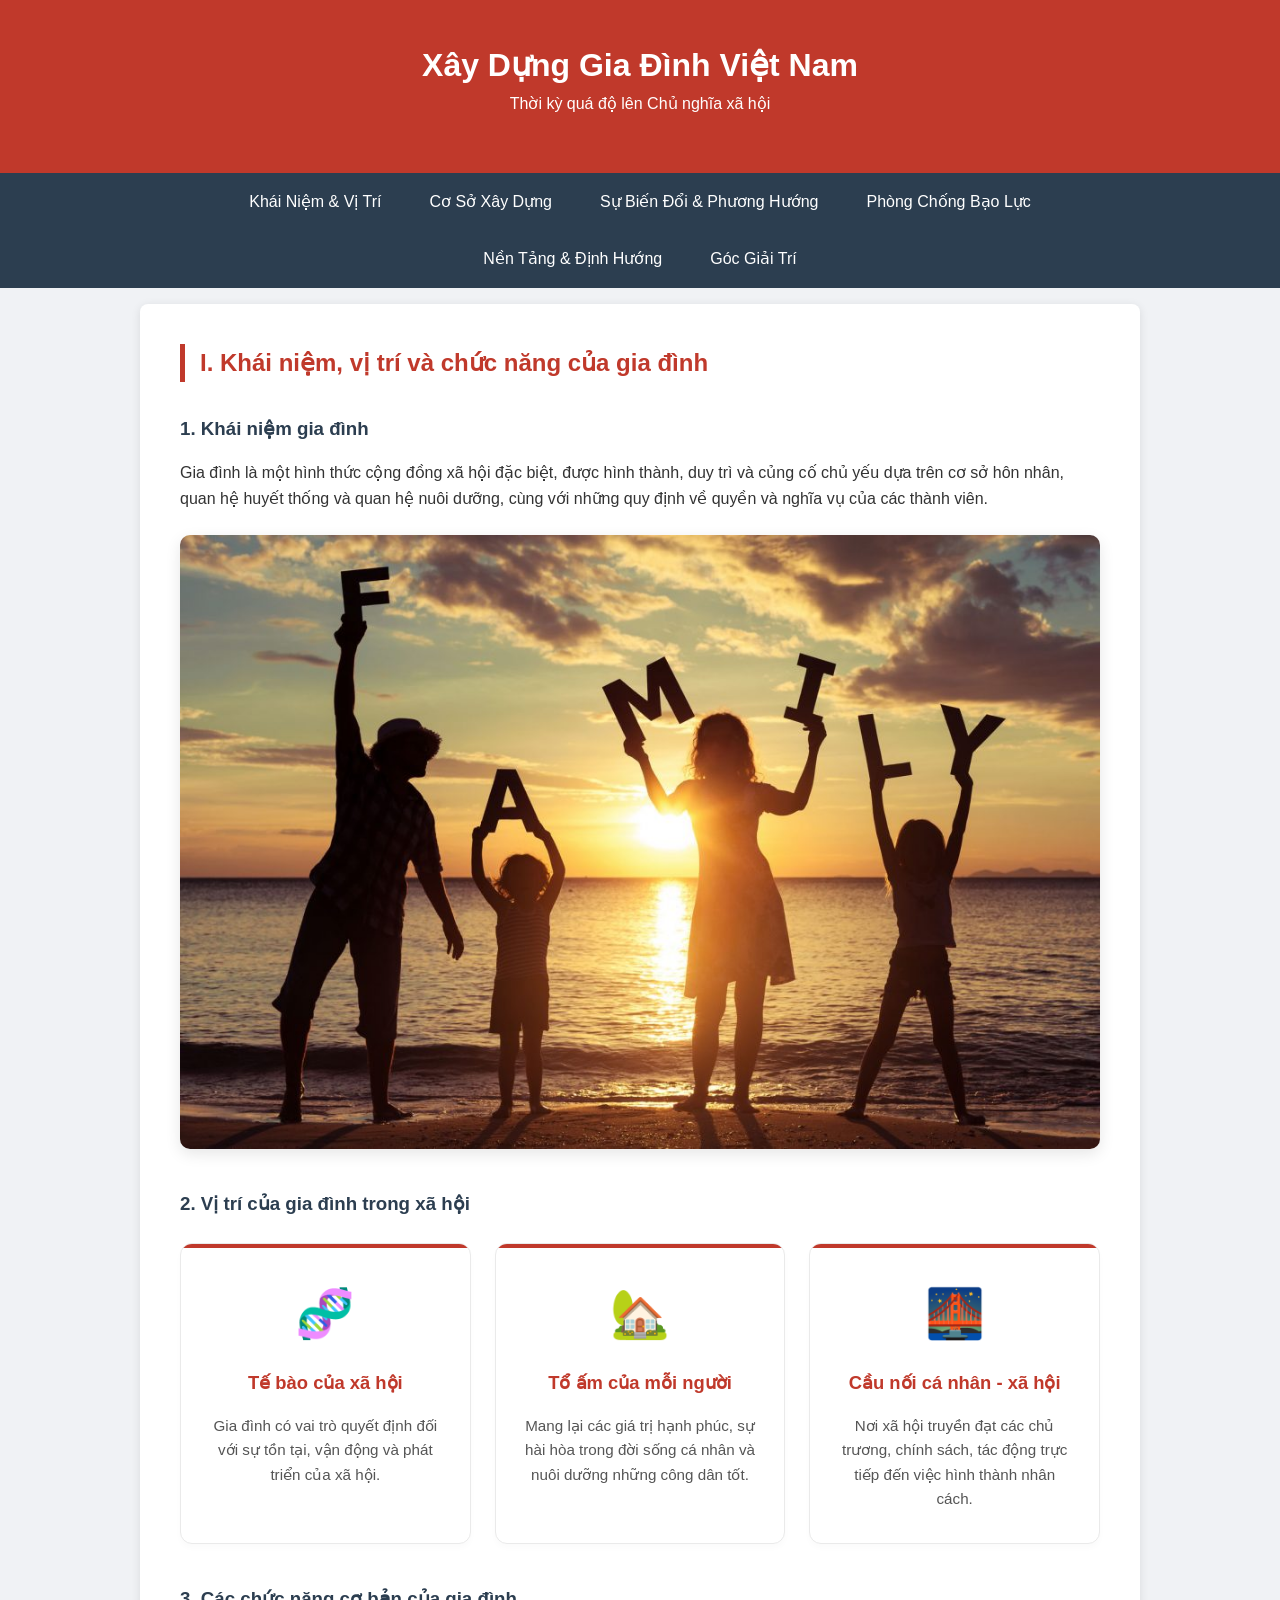
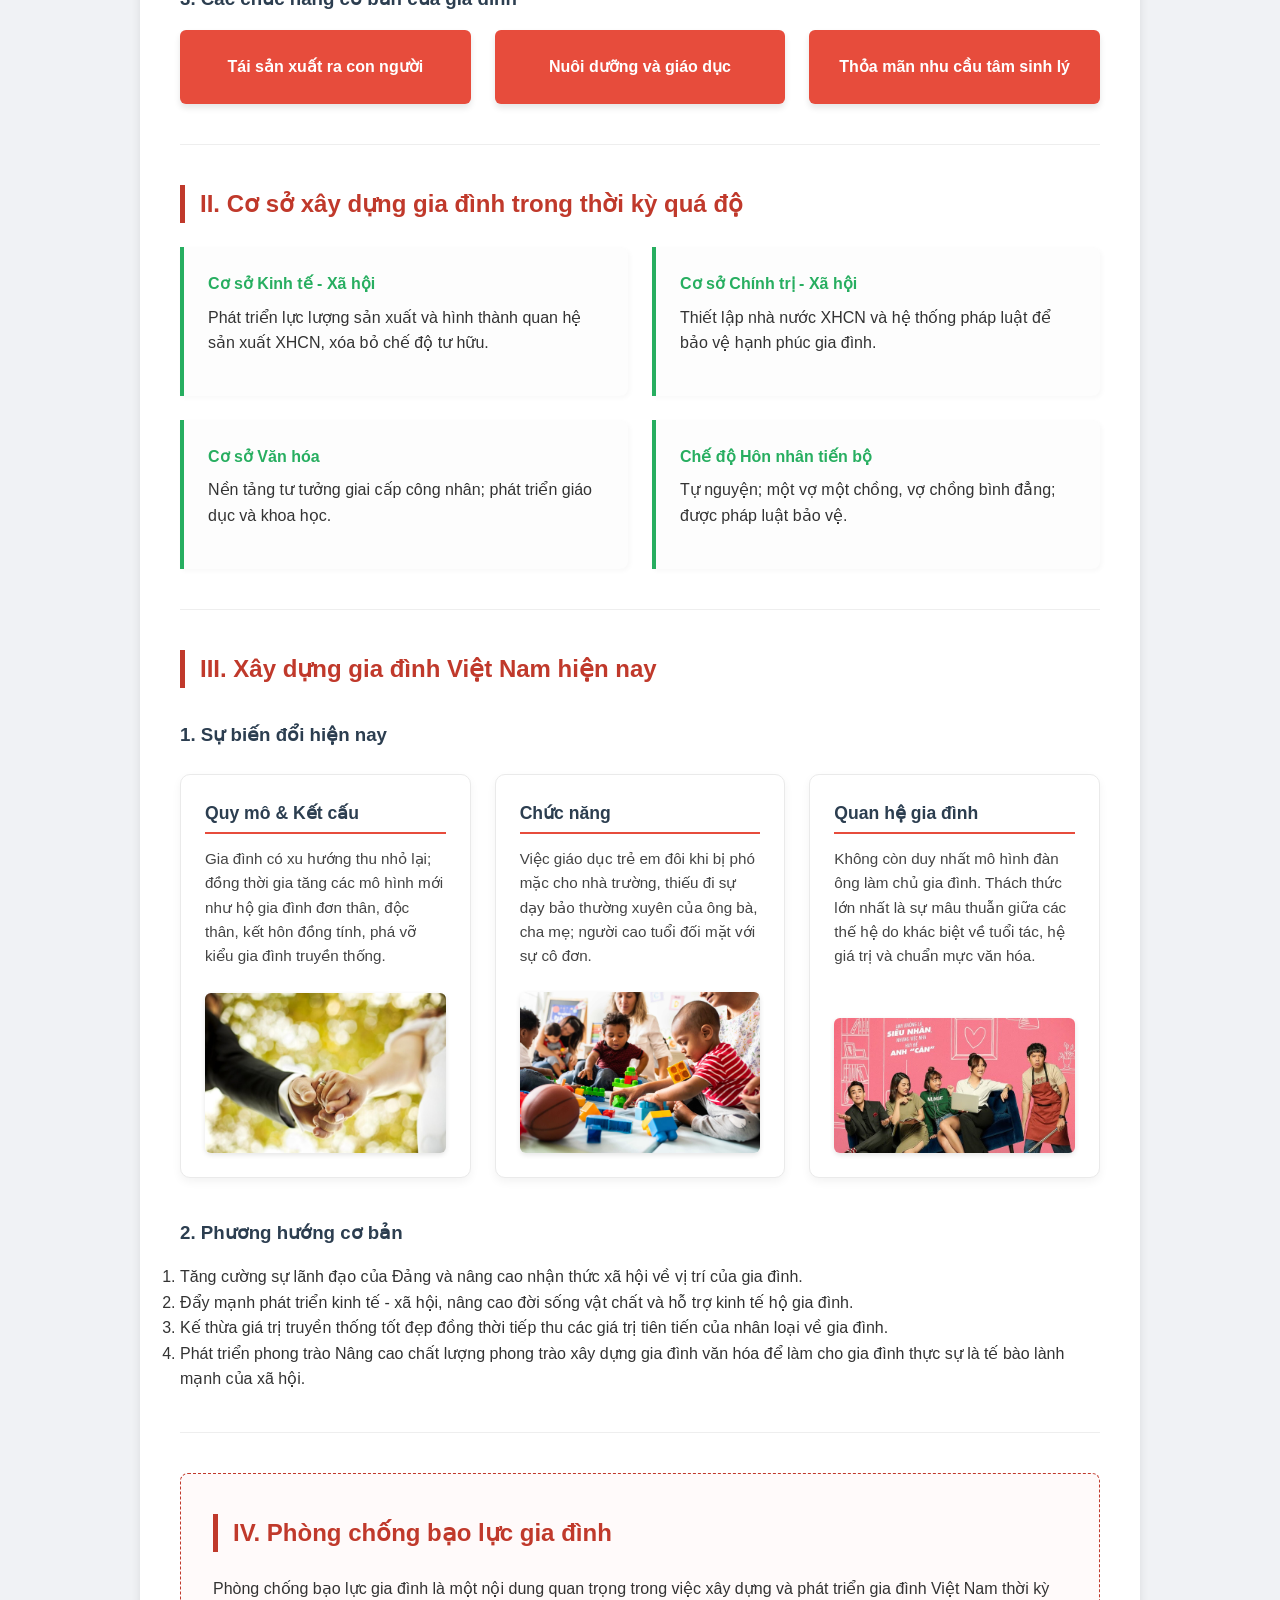
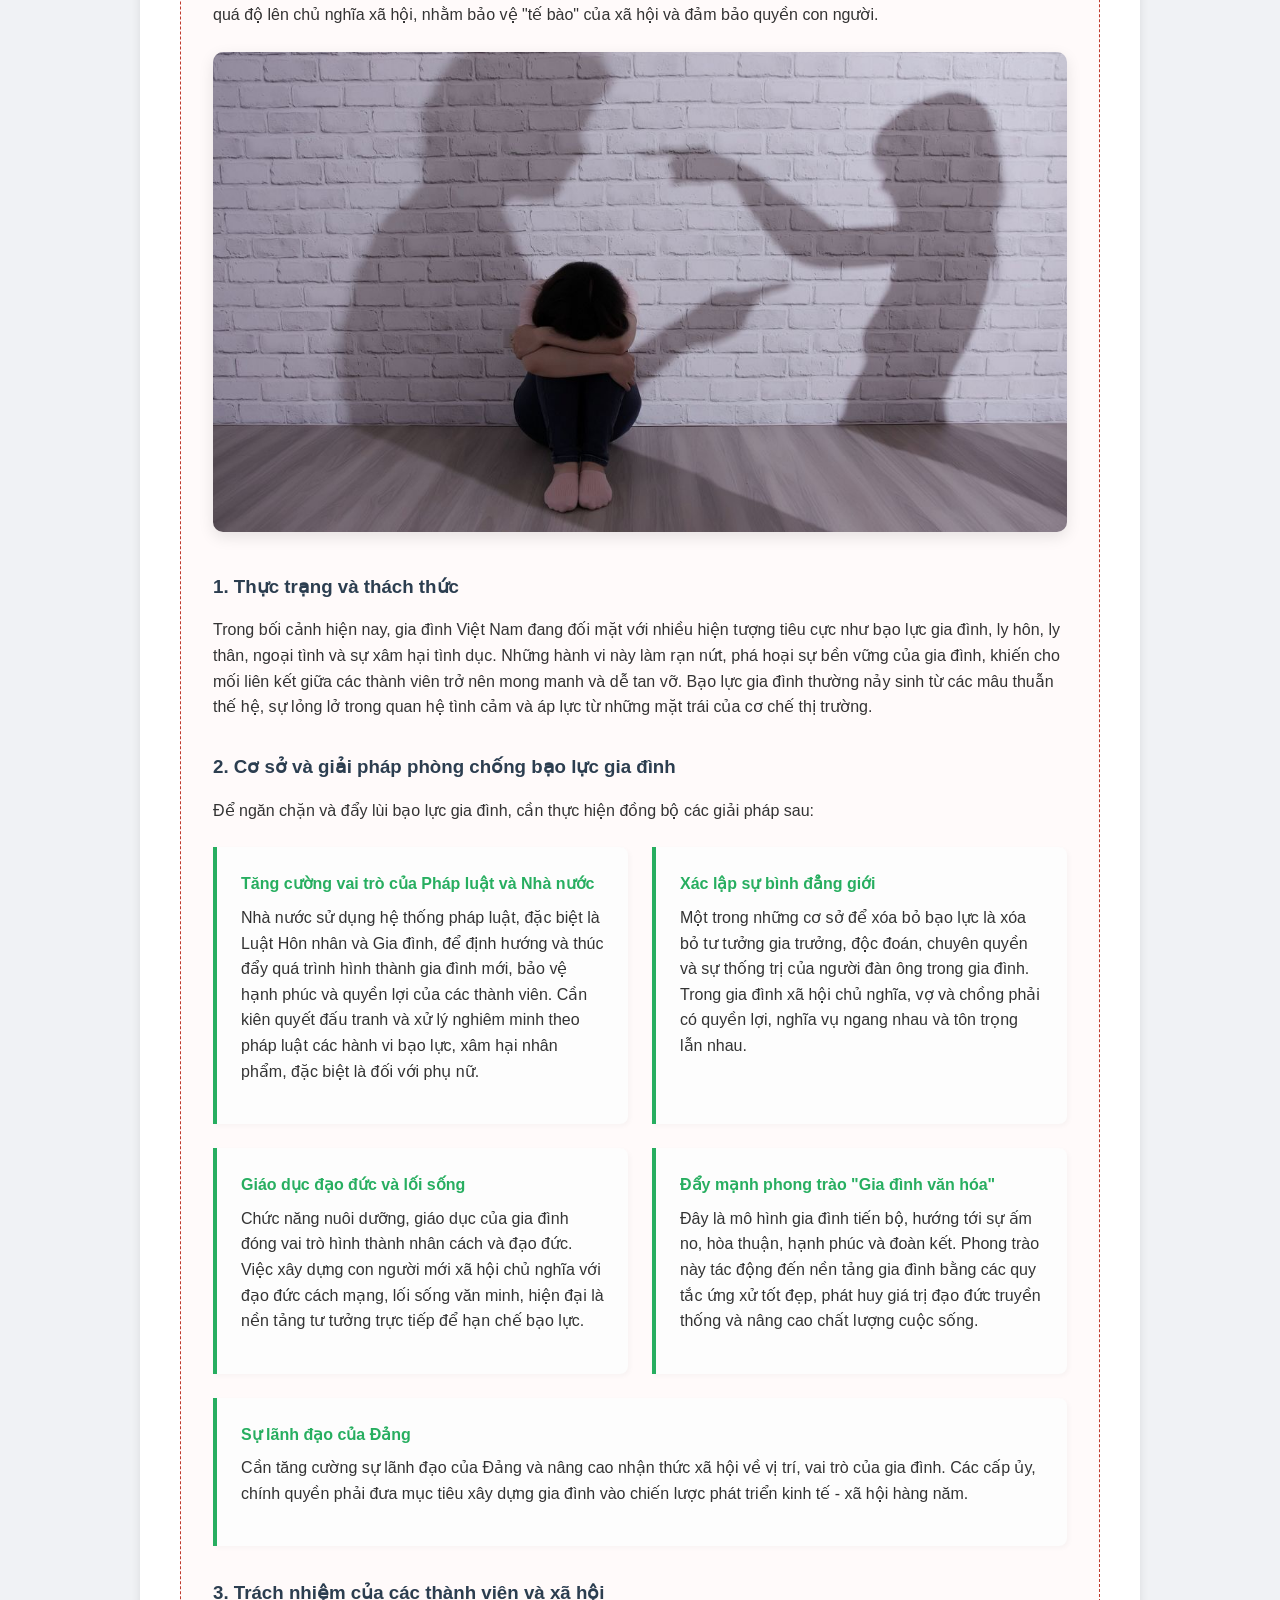
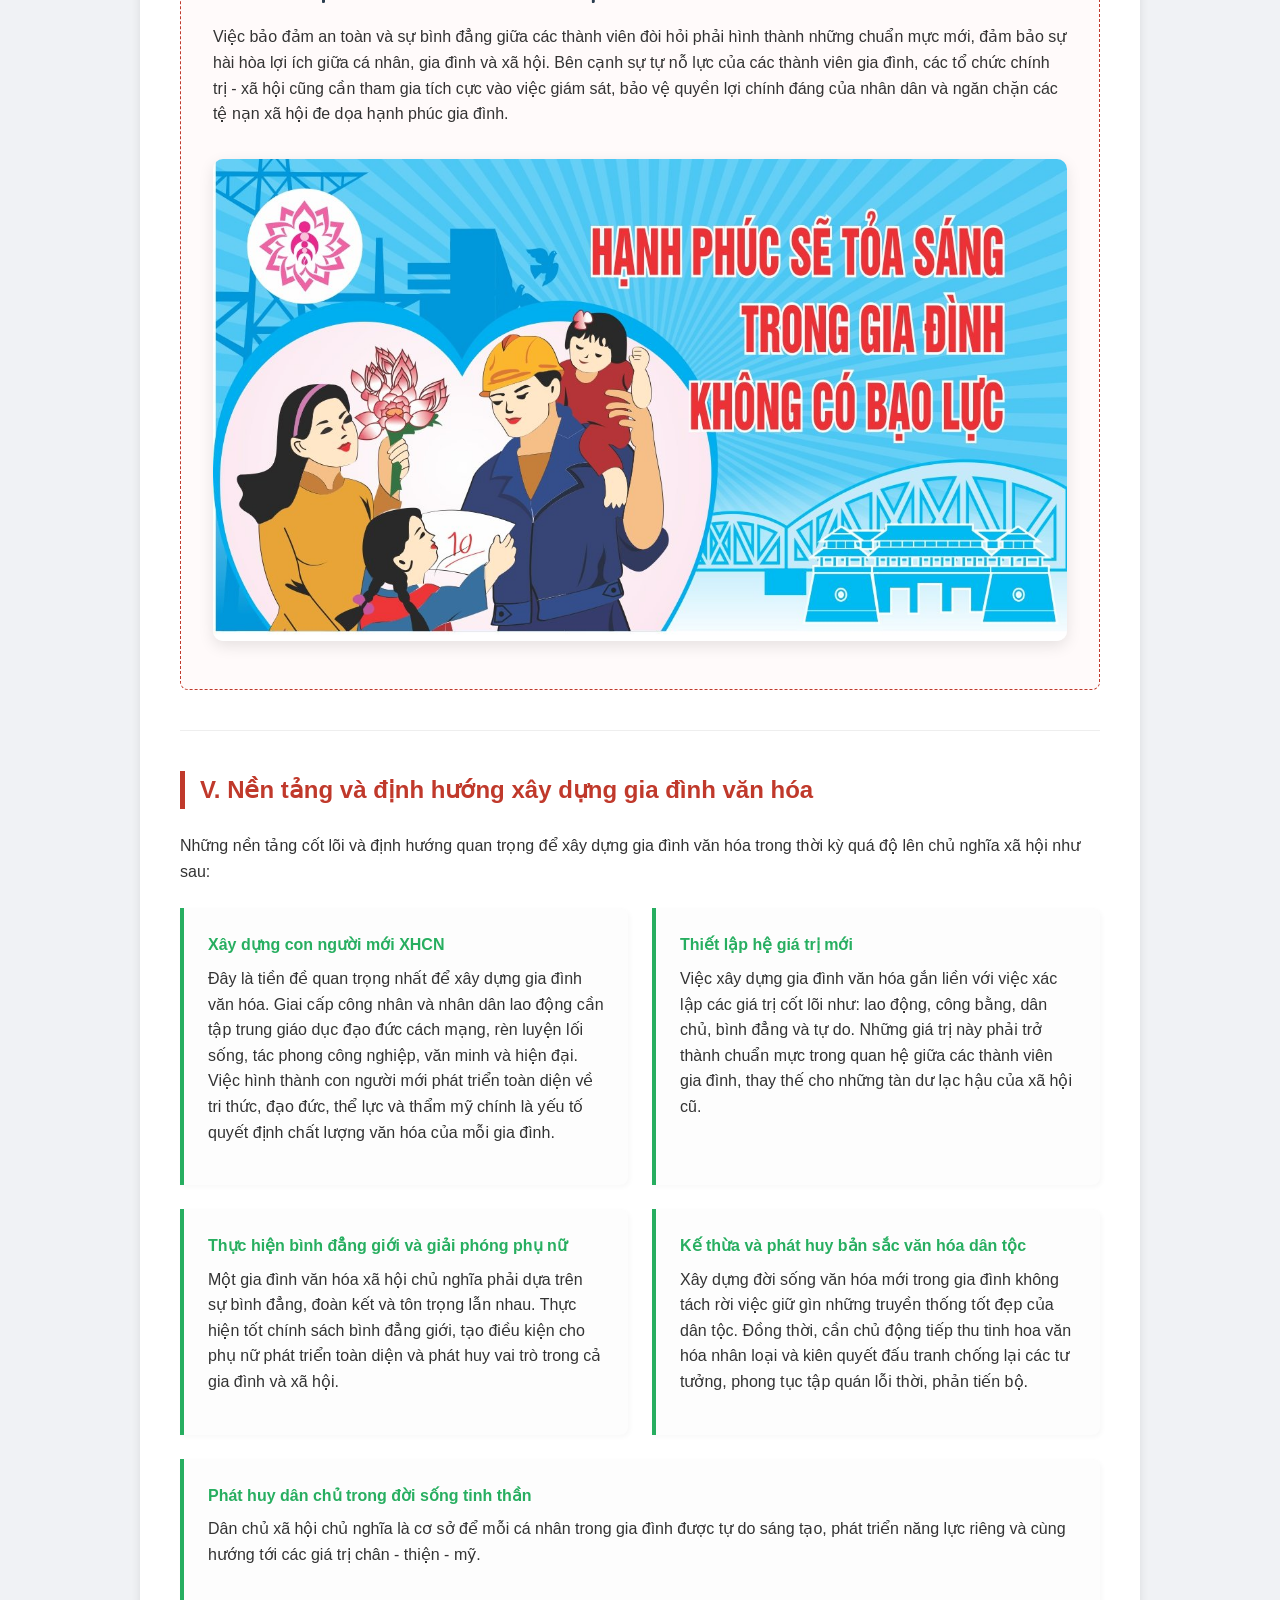
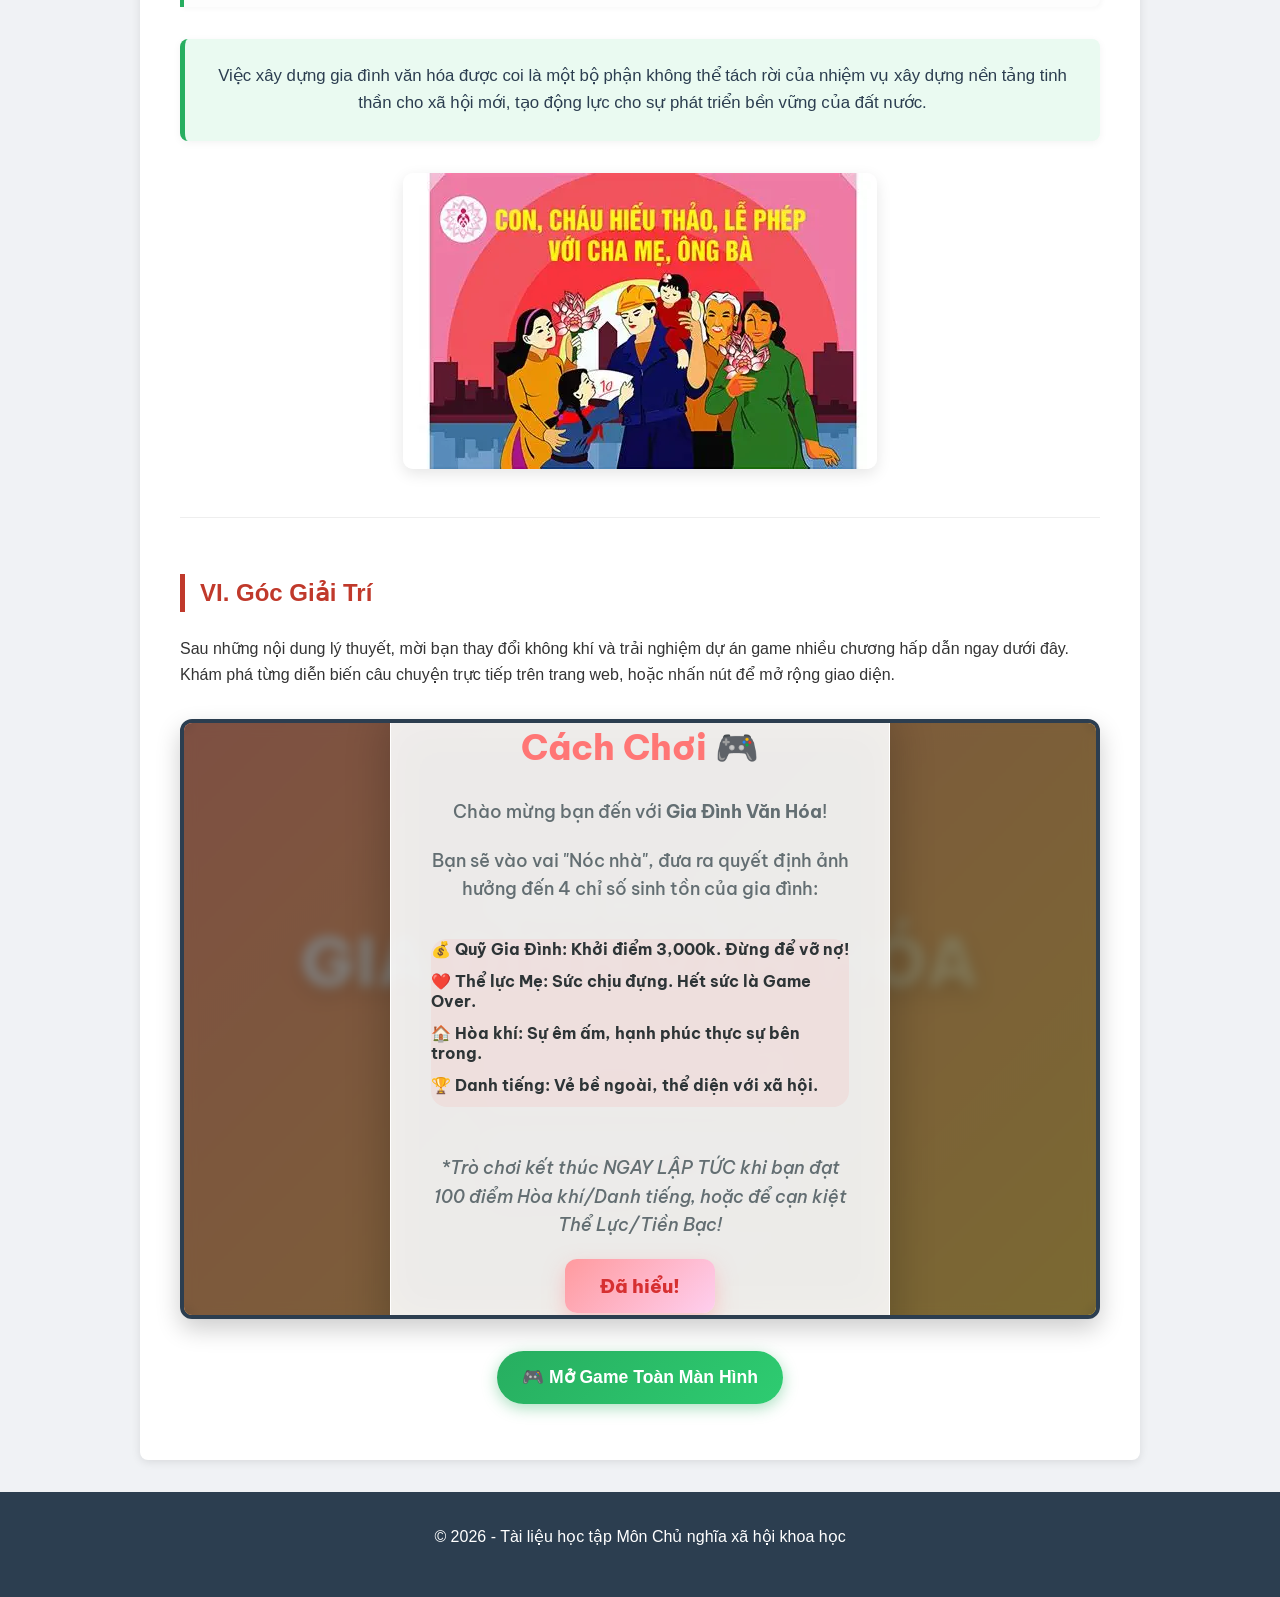
<file: index.html>
<!DOCTYPE html>
<html lang="vi">
<head>
    <meta charset="UTF-8">
    <meta name="viewport" content="width=device-width, initial-scale=1.0">
    <title>Gia Đình Trong Thời Kỳ Quá Độ Lên CNXH</title>
    <link rel="stylesheet" href="style.css">
</head>
<body>

    <header>
        <div class="container">
            <h1>Xây Dựng Gia Đình Việt Nam</h1>
            <p>Thời kỳ quá độ lên Chủ nghĩa xã hội</p>
        </div>
    </header>

    <nav>
        <div class="container">
            <ul>
                <li><a href="#khai-niem">Khái Niệm & Vị Trí</a></li>
                <li><a href="#co-so">Cơ Sở Xây Dựng</a></li>
                <li><a href="#bien-doi">Sự Biến Đổi & Phương Hướng</a></li>
                <li><a href="#phong-chong">Phòng Chống Bạo Lực</a></li>
                <li><a href="#nen-tang">Nền Tảng & Định Hướng</a></li>
                <li><a href="#game">Góc Giải Trí</a></li>
            </ul>
        </div>
    </nav>

    <main class="container">
        <section id="khai-niem">
            <h2>I. Khái niệm, vị trí và chức năng của gia đình</h2>
            <article>
                <h3>1. Khái niệm gia đình</h3>
                <div class="definition-container">
                    <p>
                        Gia đình là một hình thức cộng đồng xã hội đặc biệt, được hình thành, duy trì và củng cố chủ yếu dựa trên cơ sở hôn nhân, quan hệ huyết thống và quan hệ nuôi dưỡng, cùng với những quy định về quyền và nghĩa vụ của các thành viên.
                    </p>
                    <div class="image-box">
                        <img src="family.jpg" alt="Hình ảnh minh họa về gia đình" class="full-width-image">
                    </div>
                </div>
                
                <h3>2. Vị trí của gia đình trong xã hội</h3>
                <div class="position-grid">
                    <div class="position-card">
                        <div class="icon">🧬</div>
                        <h4>Tế bào của xã hội</h4>
                        <p>Gia đình có vai trò quyết định đối với sự tồn tại, vận động và phát triển của xã hội.</p>
                    </div>
                    <div class="position-card">
                        <div class="icon">🏡</div>
                        <h4>Tổ ấm của mỗi người</h4>
                        <p>Mang lại các giá trị hạnh phúc, sự hài hòa trong đời sống cá nhân và nuôi dưỡng những công dân tốt.</p>
                    </div>
                    <div class="position-card">
                        <div class="icon">🌉</div>
                        <h4>Cầu nối cá nhân - xã hội</h4>
                        <p>Nơi xã hội truyền đạt các chủ trương, chính sách, tác động trực tiếp đến việc hình thành nhân cách.</p>
                    </div>
                </div>

                <h3>3. Các chức năng cơ bản của gia đình</h3>
                <div class="grid">
                    <div class="card">Tái sản xuất ra con người</div>
                    <div class="card">Nuôi dưỡng và giáo dục</div>
                    <div class="card">Thỏa mãn nhu cầu tâm sinh lý</div>
                </div>
            </article>
        </section>

        <hr>

        <section id="co-so">
            <h2>II. Cơ sở xây dựng gia đình trong thời kỳ quá độ</h2>
            <div class="base-grid">
                <div class="base-item">
                    <h4>Cơ sở Kinh tế - Xã hội</h4>
                    <p>Phát triển lực lượng sản xuất và hình thành quan hệ sản xuất XHCN, xóa bỏ chế độ tư hữu.</p>
                </div>
                <div class="base-item">
                    <h4>Cơ sở Chính trị - Xã hội</h4>
                    <p>Thiết lập nhà nước XHCN và hệ thống pháp luật để bảo vệ hạnh phúc gia đình.</p>
                </div>
                <div class="base-item">
                    <h4>Cơ sở Văn hóa</h4>
                    <p>Nền tảng tư tưởng giai cấp công nhân; phát triển giáo dục và khoa học.</p>
                </div>
                <div class="base-item">
                    <h4>Chế độ Hôn nhân tiến bộ</h4>
                    <p>Tự nguyện; một vợ một chồng, vợ chồng bình đẳng; được pháp luật bảo vệ.</p>
                </div>
            </div>
        </section>

        <hr>

        <section id="bien-doi">
            <h2>III. Xây dựng gia đình Việt Nam hiện nay</h2>
            <div class="content-box">
                <h3>1. Sự biến đổi hiện nay</h3>
                <div class="transformation-grid">
                    <div class="transformation-card">
                        <h4>Quy mô & Kết cấu</h4>
                        <p>Gia đình có xu hướng thu nhỏ lại; đồng thời gia tăng các mô hình mới như hộ gia đình đơn thân, độc thân, kết hôn đồng tính, phá vỡ kiểu gia đình truyền thống.</p>
                        <img src="marriage.jpg" alt="Biến đổi quy mô" class="card-image">
                    </div>
                    <div class="transformation-card">
                        <h4>Chức năng</h4>
                        <p>Việc giáo dục trẻ em đôi khi bị phó mặc cho nhà trường, thiếu đi sự dạy bảo thường xuyên của ông bà, cha mẹ; người cao tuổi đối mặt với sự cô đơn.</p>
                        <img src="children_education.jpg" alt="Biến đổi chức năng" class="card-image">
                    </div>
                    <div class="transformation-card">
                        <h4>Quan hệ gia đình</h4>
                        <p>Không còn duy nhất mô hình đàn ông làm chủ gia đình. Thách thức lớn nhất là sự mâu thuẫn giữa các thế hệ do khác biệt về tuổi tác, hệ giá trị và chuẩn mực văn hóa.</p>
                        <img src="review-phim-chang-vo-cua-em-phim-viet-xuat-sac-nhat-tu-dau-nam_62381ad118b3f.jpeg" alt="Biến đổi quan hệ" class="card-image">
                    </div>
                </div>

                <h3>2. Phương hướng cơ bản</h3>
                <ol>
                    <li>Tăng cường sự lãnh đạo của Đảng và nâng cao nhận thức xã hội về vị trí của gia đình.</li>
                    <li>Đẩy mạnh phát triển kinh tế - xã hội, nâng cao đời sống vật chất và hỗ trợ kinh tế hộ gia đình.</li>
                    <li>Kế thừa giá trị truyền thống tốt đẹp đồng thời tiếp thu các giá trị tiên tiến của nhân loại về gia đình.</li>
                    <li>Phát triển phong trào Nâng cao chất lượng phong trào xây dựng gia đình văn hóa để làm cho gia đình thực sự là tế bào lành mạnh của xã hội.</li>
                </ol>
            </div>
        </section>

        <hr>

        <section id="phong-chong">
            <div class="highlight-section">
                <h2>IV. Phòng chống bạo lực gia đình</h2>
                <p>
                    Phòng chống bạo lực gia đình là một nội dung quan trọng trong việc xây dựng và phát triển gia đình Việt Nam thời kỳ quá độ lên chủ nghĩa xã hội, nhằm bảo vệ "tế bào" của xã hội và đảm bảo quyền con người.
                </p>

                <div class="image-box" style="margin-bottom: 2rem;">
                    <img src="Domestic-and-family-violence.jpg" alt="Phòng chống bạo lực gia đình" class="full-width-image">
                </div>

                <h3>1. Thực trạng và thách thức</h3>
                <p>
                    Trong bối cảnh hiện nay, gia đình Việt Nam đang đối mặt với nhiều hiện tượng tiêu cực như bạo lực gia đình, ly hôn, ly thân, ngoại tình và sự xâm hại tình dục. Những hành vi này làm rạn nứt, phá hoại sự bền vững của gia đình, khiến cho mối liên kết giữa các thành viên trở nên mong manh và dễ tan vỡ. Bạo lực gia đình thường nảy sinh từ các mâu thuẫn thế hệ, sự lỏng lở trong quan hệ tình cảm và áp lực từ những mặt trái của cơ chế thị trường.
                </p>

                <h3>2. Cơ sở và giải pháp phòng chống bạo lực gia đình</h3>
                <p>Để ngăn chặn và đẩy lùi bạo lực gia đình, cần thực hiện đồng bộ các giải pháp sau:</p>
                
                <div class="base-grid" style="margin-top: 1.5rem;">
                    <div class="base-item">
                        <h4>Tăng cường vai trò của Pháp luật và Nhà nước</h4>
                        <p>Nhà nước sử dụng hệ thống pháp luật, đặc biệt là Luật Hôn nhân và Gia đình, để định hướng và thúc đẩy quá trình hình thành gia đình mới, bảo vệ hạnh phúc và quyền lợi của các thành viên. Cần kiên quyết đấu tranh và xử lý nghiêm minh theo pháp luật các hành vi bạo lực, xâm hại nhân phẩm, đặc biệt là đối với phụ nữ.</p>
                    </div>
                    <div class="base-item">
                        <h4>Xác lập sự bình đẳng giới</h4>
                        <p>Một trong những cơ sở để xóa bỏ bạo lực là xóa bỏ tư tưởng gia trưởng, độc đoán, chuyên quyền và sự thống trị của người đàn ông trong gia đình. Trong gia đình xã hội chủ nghĩa, vợ và chồng phải có quyền lợi, nghĩa vụ ngang nhau và tôn trọng lẫn nhau.</p>
                    </div>
                    <div class="base-item">
                        <h4>Giáo dục đạo đức và lối sống</h4>
                        <p>Chức năng nuôi dưỡng, giáo dục của gia đình đóng vai trò hình thành nhân cách và đạo đức. Việc xây dựng con người mới xã hội chủ nghĩa với đạo đức cách mạng, lối sống văn minh, hiện đại là nền tảng tư tưởng trực tiếp để hạn chế bạo lực.</p>
                    </div>
                    <div class="base-item">
                        <h4>Đẩy mạnh phong trào "Gia đình văn hóa"</h4>
                        <p>Đây là mô hình gia đình tiến bộ, hướng tới sự ấm no, hòa thuận, hạnh phúc và đoàn kết. Phong trào này tác động đến nền tảng gia đình bằng các quy tắc ứng xử tốt đẹp, phát huy giá trị đạo đức truyền thống và nâng cao chất lượng cuộc sống.</p>
                    </div>
                    <div class="base-item" style="grid-column: 1 / -1;">
                        <h4>Sự lãnh đạo của Đảng</h4>
                        <p>Cần tăng cường sự lãnh đạo của Đảng và nâng cao nhận thức xã hội về vị trí, vai trò của gia đình. Các cấp ủy, chính quyền phải đưa mục tiêu xây dựng gia đình vào chiến lược phát triển kinh tế - xã hội hàng năm.</p>
                    </div>
                </div>

                <h3 style="margin-top: 2rem;">3. Trách nhiệm của các thành viên và xã hội</h3>
                <p>
                    Việc bảo đảm an toàn và sự bình đẳng giữa các thành viên đòi hỏi phải hình thành những chuẩn mực mới, đảm bảo sự hài hòa lợi ích giữa cá nhân, gia đình và xã hội. Bên cạnh sự tự nỗ lực của các thành viên gia đình, các tổ chức chính trị - xã hội cũng cần tham gia tích cực vào việc giám sát, bảo vệ quyền lợi chính đáng của nhân dân và ngăn chặn các tệ nạn xã hội đe dọa hạnh phúc gia đình.
                </p>
                <div class="image-box" style="margin-top: 2rem;">
                    <img src="R.jpg" alt="Hình ảnh minh họa trách nhiệm của thành viên và xã hội" class="full-width-image">
                </div>
            </div>
        </section>

        <hr>

        <section id="nen-tang">
            <h2>V. Nền tảng và định hướng xây dựng gia đình văn hóa</h2>
            <p>Những nền tảng cốt lõi và định hướng quan trọng để xây dựng gia đình văn hóa trong thời kỳ quá độ lên chủ nghĩa xã hội như sau:</p>
            
            <div class="base-grid" style="margin-top: 1.5rem;">
                <div class="base-item">
                    <h4>Xây dựng con người mới XHCN</h4>
                    <p>Đây là tiền đề quan trọng nhất để xây dựng gia đình văn hóa. Giai cấp công nhân và nhân dân lao động cần tập trung giáo dục đạo đức cách mạng, rèn luyện lối sống, tác phong công nghiệp, văn minh và hiện đại. Việc hình thành con người mới phát triển toàn diện về tri thức, đạo đức, thể lực và thẩm mỹ chính là yếu tố quyết định chất lượng văn hóa của mỗi gia đình.</p>
                </div>
                <div class="base-item">
                    <h4>Thiết lập hệ giá trị mới</h4>
                    <p>Việc xây dựng gia đình văn hóa gắn liền với việc xác lập các giá trị cốt lõi như: lao động, công bằng, dân chủ, bình đẳng và tự do. Những giá trị này phải trở thành chuẩn mực trong quan hệ giữa các thành viên gia đình, thay thế cho những tàn dư lạc hậu của xã hội cũ.</p>
                </div>
                <div class="base-item">
                    <h4>Thực hiện bình đẳng giới và giải phóng phụ nữ</h4>
                    <p>Một gia đình văn hóa xã hội chủ nghĩa phải dựa trên sự bình đẳng, đoàn kết và tôn trọng lẫn nhau. Thực hiện tốt chính sách bình đẳng giới, tạo điều kiện cho phụ nữ phát triển toàn diện và phát huy vai trò trong cả gia đình và xã hội.</p>
                </div>
                <div class="base-item">
                    <h4>Kế thừa và phát huy bản sắc văn hóa dân tộc</h4>
                    <p>Xây dựng đời sống văn hóa mới trong gia đình không tách rời việc giữ gìn những truyền thống tốt đẹp của dân tộc. Đồng thời, cần chủ động tiếp thu tinh hoa văn hóa nhân loại và kiên quyết đấu tranh chống lại các tư tưởng, phong tục tập quán lỗi thời, phản tiến bộ.</p>
                </div>
                <div class="base-item" style="grid-column: 1 / -1;">
                    <h4>Phát huy dân chủ trong đời sống tinh thần</h4>
                    <p>Dân chủ xã hội chủ nghĩa là cơ sở để mỗi cá nhân trong gia đình được tự do sáng tạo, phát triển năng lực riêng và cùng hướng tới các giá trị chân - thiện - mỹ.</p>
                </div>
            </div>

            <div class="conclusion-box">
                Việc xây dựng gia đình văn hóa được coi là một bộ phận không thể tách rời của nhiệm vụ xây dựng nền tảng tinh thần cho xã hội mới, tạo động lực cho sự phát triển bền vững của đất nước.
            </div>
            <div class="image-box" style="margin-top: 2rem;">
                <img src="final.png" alt="Xây dựng gia đình văn hóa" class="full-width-image">
            </div>
        </section>

        <hr>

        <section id="game" class="game-section">
            <h2>VI. Góc Giải Trí</h2>
            <p>
                Sau những nội dung lý thuyết, mời bạn thay đổi không khí và trải nghiệm dự án game nhiều chương hấp dẫn ngay dưới đây. Khám phá từng diễn biến câu chuyện trực tiếp trên trang web, hoặc nhấn nút để mở rộng giao diện.
            </p>

            <div class="iframe-container">
                <iframe src="games/index.html" title="Trải nghiệm Game" allowfullscreen></iframe>
            </div>

            <div class="game-actions">
                <a href="games/index.html" target="_blank" class="btn-play">🎮 Mở Game Toàn Màn Hình</a>
            </div>
        </section>

    </main>

    <footer>
        <div class="container">
            <p>&copy; 2026 - Tài liệu học tập Môn Chủ nghĩa xã hội khoa học</p>
        </div>
    </footer>

</body>
</html>
</file>
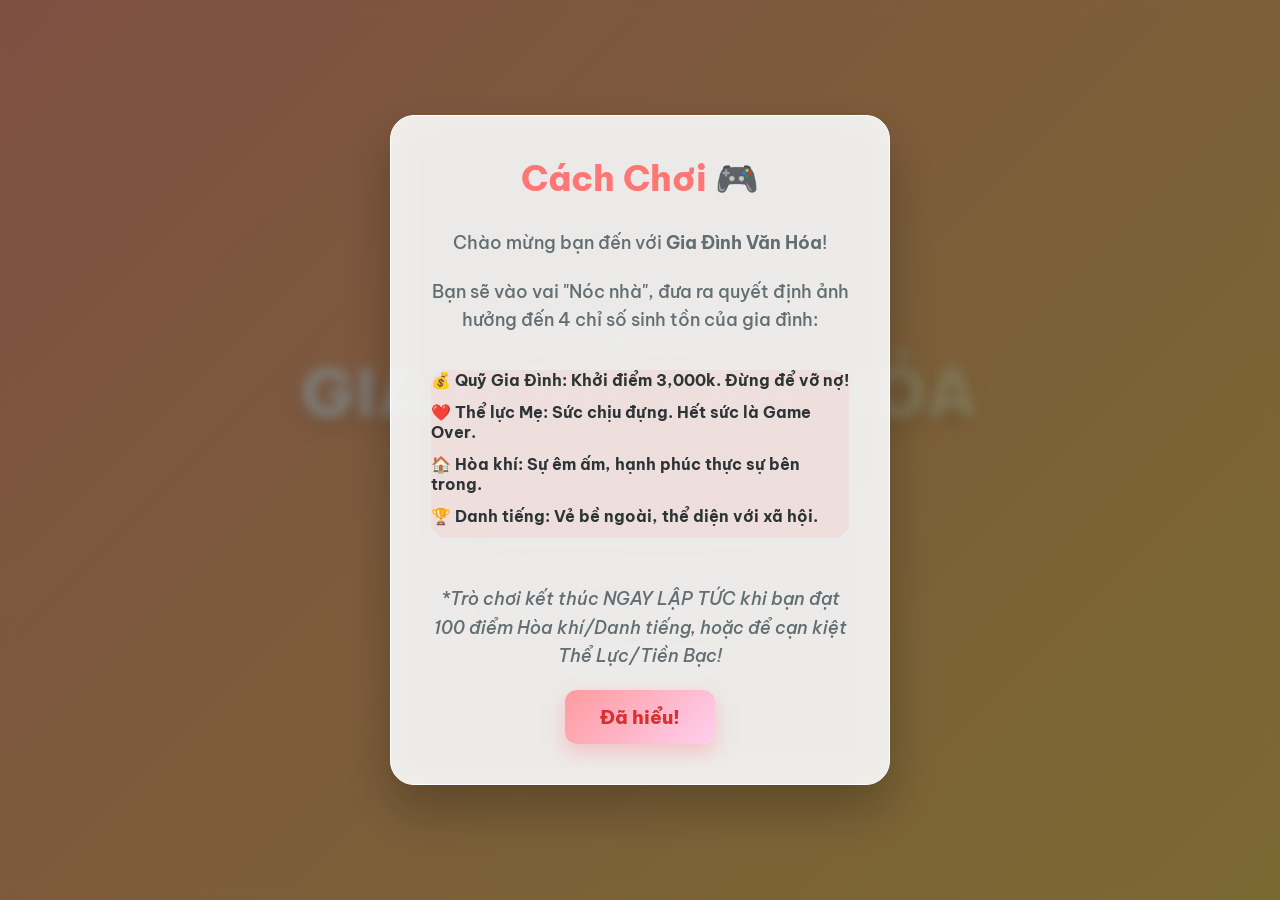
<file: games/index.html>
<!DOCTYPE html>
<html lang="vi">
<head>
    <meta charset="UTF-8">
    <meta name="viewport" content="width=device-width, initial-scale=1.0">
    <title>Gia Đình Văn Hóa - Game Lựa Chọn</title>
    <link rel="stylesheet" href="mln131_font.css">
</head>
<body>

<div id="scare-container" class="hidden scare-container">
    <img src="your_image.jpg" alt="Cảnh báo! Caution !" class="scare-img">
</div>

<div id="home-screen" class="home-screen">
    <h1 class="game-title">
        <span style="font-size: 0.5em; display: block; margin-bottom: -10px; color: #fff; text-shadow: none; letter-spacing: 1px;">Chào mừng tới</span>
        Gia Đình Văn Hóa
    </h1>
    
    <div class="menu-btns">
        <button onclick="startGame()">Bắt đầu</button>
        <button onclick="showGuide()">Hướng dẫn</button>
    </div>
</div>

<div id="guide-modal" class="modal-overlay hidden">
    <div class="modal-plaque">
        <h2>Cách Chơi 🎮</h2>
        <p>Chào mừng bạn đến với <strong>Gia Đình Văn Hóa</strong>!</p>
        <p>Bạn sẽ vào vai "Nóc nhà", đưa ra quyết định ảnh hưởng đến 4 chỉ số sinh tồn của gia đình:</p>
        <ul style="list-style-type: none; padding: 0;">
            <li>💰 <strong>Quỹ Gia Đình:</strong> Khởi điểm 3,000k. Đừng để vỡ nợ!</li>
            <li>❤️ <strong>Thể lực Mẹ:</strong> Sức chịu đựng. Hết sức là Game Over.</li>
            <li>🏠 <strong>Hòa khí:</strong> Sự êm ấm, hạnh phúc thực sự bên trong.</li>
            <li>🏆 <strong>Danh tiếng:</strong> Vẻ bề ngoài, thể diện với xã hội.</li>
        </ul>
        <p><em>*Trò chơi kết thúc NGAY LẬP TỨC khi bạn đạt 100 điểm Hòa khí/Danh tiếng, hoặc để cạn kiệt Thể Lực/Tiền Bạc!</em></p>
        <button onclick="closeGuide()" class="guide-btn">Đã hiểu!</button>
    </div>
</div>

<div id="level-counter" class="level-badge hidden">Tình huống: 1/31</div>

<button id="floating-home-btn" onclick="goHome()" class="btn-home-floating hidden">Trang chủ</button>

<div id="game-container" class="hidden">
    <div class="stats">
        <div class="stat-item">💰 Quỹ: <span id="fund">3000</span>k</div>
        <div class="stat-item">❤️ Thể lực: <span id="stamina">100</span></div>
        <div class="stat-item">🏠 Hòa khí: <span id="harmony">50</span></div>
        <div class="stat-item">🏆 Danh tiếng: <span id="fame">50</span></div>
    </div>

    <div id="content">
        <p id="question">Đang tải tình huống...</p>
        <div class="btn-container">
            <button onclick="handleChoice('a')" id="btnA">Lựa chọn A</button>
            <button onclick="handleChoice('b')" id="btnB">Lựa chọn B</button>
        </div>
        <p id="message"></p>
    </div>

    <div id="result" class="hidden">
        <h2>Kết thúc!</h2>
        <p id="final-message" style="white-space: pre-wrap; font-size: 1.1rem; line-height: 1.6;"></p>
        <button onclick="goHome()">Chơi lại từ đầu</button>
    </div>
</div>

<script>
    window.onload = function() { showGuide(); }

    function showGuide() { document.getElementById('guide-modal').classList.remove('hidden'); }
    function closeGuide() { document.getElementById('guide-modal').classList.add('hidden'); }

    // --- KHỞI TẠO CHỈ SỐ ---
    let fund = 3000;
    let stamina = 100;
    let harmony = 50;
    let fame = 50;
    let currentStep = 0;
    let previousHarmony = 50; 

    function startGame() {
        document.getElementById('home-screen').classList.add('hidden');
        document.getElementById('game-container').classList.remove('hidden');
        document.getElementById('floating-home-btn').classList.remove('hidden'); 
        document.getElementById('level-counter').classList.remove('hidden'); 
        updateUI(); 
    }

    function goHome() {
        currentStep = 0;
        fund = 3000;
        stamina = 100;
        harmony = 50;
        fame = 50;
        previousHarmony = 50; 
        document.documentElement.style.setProperty('--danger', 0); 
        
        updateUI();

        document.getElementById('game-container').classList.add('hidden');
        document.getElementById('result').classList.add('hidden');
        document.getElementById('content').classList.remove('hidden');
        document.getElementById('home-screen').classList.remove('hidden');
        
        document.getElementById('floating-home-btn').classList.add('hidden');
        document.getElementById('level-counter').classList.add('hidden');
    }

    // --- BỘ 31 TÌNH HUỐNG (ĐẢM BẢO CHẠM MỐC THẮNG/THUA) ---
    const scenarios = [
        {
            text: "Con lớn đang học năm 4, gặp áp lực đồ án dẫn đến stress nặng, xin tiền đi khóa học 'chữa lành' ở ngoại ô.",
            a: { text: "Đồng ý: 'Thôi con cứ đi cho khuây khỏa'", fund: -500, harmony: 15, stamina: -10, fame: 0 },
            b: { text: "Gạt đi: 'Chữa lành cái gì, ở nhà lo học đi, tốn tiền!'", fund: 0, harmony: -20, stamina: 0, fame: 0 }
        },
        {
            text: "Startup tuổi teen: Con út xin tiền mua tài khoản VIP của một app giáo dục mới vì 'bạn bè con ai cũng dùng'.",
            a: { text: "Mua ngay không tiếc tiền học", fund: -200, harmony: 10, stamina: 0, fame: 0 },
            b: { text: "Dành thời gian tải app về dùng thử cùng con", fund: 0, harmony: 15, stamina: -15, fame: 0 }
        },
        {
            text: "Loa phường 'gọi hồn' 6h sáng Chủ Nhật, phát danh sách các hộ chưa đóng quỹ, trong đó có nhà bạn do bố bận nhậu quên nộp.",
            a: { text: "Chạy vội ra nhà văn hóa nộp ngay", fund: -200, stamina: -10, harmony: 0, fame: 0 },
            b: { text: "Quay ra cằn nhằn bố", fund: 0, stamina: 0, harmony: -15, fame: -10 }
        },
        {
            text: "Bữa cơm căng thẳng: Con lớn đem môn Triết phản bác quan điểm 'sống vừa lòng hàng xóm' của bố. Hai bố con to tiếng.",
            a: { text: "Đập bàn, dẹp mâm cơm", fund: 0, stamina: 0, harmony: -20, fame: 0 },
            b: { text: "Khéo léo giảng hòa, chuyển chủ đề", fund: 0, stamina: -15, harmony: 10, fame: 0 }
        },
        {
            text: "Bà hàng xóm 'flexing': Bà Tám sang chơi khoe cháu mới được học bổng, tiện thể chê con nhà mình.",
            a: { text: "Cười gượng hùa theo chê con mình", fund: 0, stamina: 0, fame: 15, harmony: -15 },
            b: { text: "Bênh con chằm chặp, mời bà Tám đi về", fund: 0, stamina: 0, fame: -15, harmony: 15 }
        },
        {
            text: "Khủng hoảng MXH: Bà Nội bấm nhầm link lừa đảo 'nhận quà tri ân', máy bị trừ mất 500k và bà đang rất hoảng loạn.",
            a: { text: "Cằn nhằn bà 'đã không biết dùng còn bấm linh tinh'", fund: -500, stamina: 0, harmony: -20, fame: 0 },
            b: { text: "Động viên 'của đi thay người' rồi lén chặn web rác", fund: -500, stamina: -15, harmony: 15, fame: 0 }
        },
        {
            text: "Sáng mở cửa, thấy nhà hàng xóm quét rác bay hết sang trước cửa nhà mình.",
            a: { text: "Cầm chổi ra ngõ chửi đổng trả thù", fund: 0, stamina: 0, fame: -20, harmony: 0 },
            b: { text: "Lặng lẽ quét dọn cho êm chuyện", fund: 0, stamina: -10, fame: 10, harmony: 0 }
        },
        {
            text: "Họp tổ dân phố: Tối nay bình bầu 'Gia đình văn hóa' bắt buộc tham gia, nhưng cùng lúc đó con út đang sốt.",
            a: { text: "Nhờ hàng xóm điểm danh hộ để ở nhà chăm con", fund: 0, stamina: 0, fame: -15, harmony: 15 },
            b: { text: "Ép bố ở nhà chăm con để mẹ đi họp", fund: 0, stamina: 0, harmony: -15, fame: 15 }
        },
        {
            text: "Nạn nhân mua sắm mạng: Bố mua cái máy massage đắt tiền trên mạng nhưng dùng được 2 hôm thì hỏng, mẹ xót tiền cằn nhằn.",
            a: { text: "Hùa theo mẹ mắng bố", fund: -300, stamina: 0, fame: 0, harmony: -15 },
            b: { text: "Bênh bố, xoa dịu mẹ và mang máy đi sửa", fund: -100, stamina: -15, fame: 0, harmony: 15 }
        },
        {
            text: "Khoe lương dịp Tết: Bác ruột hỏi 'Cháu làm tháng bao nhiêu? Thằng Tí nhà bác tháng kiếm 50 củ'.",
            a: { text: "Khai khống lên 60 củ cho oai", fund: 0, stamina: -10, fame: 20, harmony: 0 },
            b: { text: "Cười trừ bảo 'dạ cháu làm đủ ăn bác ạ'", fund: 0, stamina: 0, fame: -15, harmony: 15 }
        },
        {
            text: "Đám giỗ họ: Dì khuyên bạn nên bỏ việc thành phố về quê 'gần gũi ông bà', ba mẹ có vẻ xiêu lòng.",
            a: { text: "Phản đối gắt gao ngay giữa đám đông", fund: 0, stamina: 0, fame: -20, harmony: -15 },
            b: { text: "Gật gù cho qua chuyện rồi về nhà thủ thỉ giải thích sau", fund: 0, stamina: -15, fame: 15, harmony: 15 }
        },
        {
            text: "Mẹ dạo này nghiện lướt Tiktok, ngày nào shipper cũng giao một đống đồ gia dụng 'vô tri'.",
            a: { text: "Tịch thu điện thoại, mắng mẹ tiêu hoang", fund: 0, stamina: 0, fame: 0, harmony: -20 },
            b: { text: "Nhẫn nhịn thanh toán, lén đem đồ đi cho bớt", fund: -400, stamina: -15, fame: 0, harmony: 15 }
        },
        {
            text: "Ra mắt người yêu: Con út dẫn người yêu về ra mắt, nhưng cậu kia nhuộm tóc xanh đỏ và bấm khuyên mũi.",
            a: { text: "Tỏ thái độ khó chịu, cấm cản ngay trước mặt", fund: 0, stamina: 0, fame: 15, harmony: -25 },
            b: { text: "Vẫn tiếp đón lịch sự, nói chuyện riêng với con sau", fund: -200, stamina: -10, fame: -10, harmony: 20 }
        },
        {
            text: "Hóa đơn tiền điện tháng này tăng gấp đôi do các con bật điều hòa thả ga. Bố xót ruột họp gia đình.",
            a: { text: "Tự giác nhận lỗi và bỏ tiền túi ra đóng", fund: -500, stamina: 0, fame: 0, harmony: 20 },
            b: { text: "Đổ lỗi cho thời tiết nắng nóng và công ty điện lực", fund: -500, stamina: 0, fame: -10, harmony: -15 }
        },
        {
            text: "Khoe mẽ trót lọt: Bố đi nhậu trót khoe gia đình sắp mua ô tô, giờ hàng xóm ngày nào cũng ra ngõ hỏi 'bao giờ rửa xe?'.",
            a: { text: "Cắn răng vay mượn mua xe cũ cho bố đỡ bẽ mặt", fund: -1500, stamina: -20, fame: 30, harmony: 0 },
            b: { text: "Ra ngõ đính chính với hàng xóm là bố lúc say nói đùa", fund: 0, stamina: 0, fame: -25, harmony: -15 }
        },
        {
            text: "Xung đột thế hệ: Bà nội xé tã giấy của cháu chắt vì 'tốn kém, ngày xưa toàn dùng tã vải có sao đâu'.",
            a: { text: "Mua tã vải về hì hục giặt tay cho bà vui", fund: 0, stamina: -25, fame: 0, harmony: 20 },
            b: { text: "Lén dùng tã giấy, nói dối là hàng được hãng tặng", fund: -200, stamina: 0, fame: 15, harmony: 10 }
        },
        {
            text: "Vay mượn họ hàng: Chú ruột hỏi vay 20 triệu làm ăn nhưng chú này nổi tiếng là không bao giờ trả nợ.",
            a: { text: "Từ chối thẳng thừng, nói thẳng lý do", fund: 0, stamina: 0, fame: -20, harmony: -15 },
            b: { text: "Rút quỹ đưa 5 triệu gọi là 'biếu chú ít vốn'", fund: -500, stamina: -10, fame: 20, harmony: 10 }
        },
        {
            text: "Tin giả nhóm gia đình: Cô gửi link 'ăn tỏi sống chữa ung thư bách bệnh' vào nhóm chat họ tộc, ai cũng tin sái cổ.",
            a: { text: "Gắt gỏng bảo toàn tin vớ vẩn rồi thoát nhóm", fund: 0, stamina: 0, fame: -15, harmony: -20 },
            b: { text: "Gửi link bài báo khoa học đính chính nhẹ nhàng", fund: 0, stamina: -10, fame: 10, harmony: 15 }
        },
        {
            text: "Bữa cơm họ: Các bác trai ngồi nhậu nhẹt chén chú chén anh, các bác gái và thanh niên nữ bị gọi xuống bếp dọn dẹp đống mâm bát khổng lồ.",
            a: { text: "Bảo chị em gái cứ làm đi cho vui lòng người lớn", fund: 0, stamina: -20, fame: 20, harmony: -15 },
            b: { text: "Đứng lên rủ rê cả mấy anh em trai cùng xuống bếp rửa bát", fund: 0, stamina: -10, fame: -25, harmony: 25 }
        },
        {
            text: "Bệnh thành tích: Con giữa được điểm kém môn Toán. Trường có phong trào lớp chọn, cô giáo gọi điện gợi ý cho con đi 'học thêm nhà cô' để vớt điểm.",
            a: { text: "Cắn răng đóng tiền đi học thêm nhà cô cho đẹp học bạ", fund: -400, stamina: 0, fame: 20, harmony: -10 },
            b: { text: "Không học thêm, khuyên con cứ học theo sức của mình", fund: 0, stamina: 0, fame: -15, harmony: 15 }
        },
        {
            text: "Cả nhà đang ăn, nhưng ai cũng cắm mặt vào điện thoại. Mẹ nhìn bạn như chờ bạn nói gì đó.",
            a: { text: "Tiếp tục lướt điện thoại (vì đang chat chuyện quan trọng)", fund: 0, harmony: -15, stamina: 0, fame: 5 },
            b: { text: "Cất điện thoại, chủ động mở câu chuyện", fund: 0, harmony: 15, stamina: 0, fame: -5 }
        },
        {
            text: "Ba mẹ không thích người bạn thân của bạn vì gia cảnh nhà họ phức tạp.",
            a: { text: "Bắt đầu giãn ra, ít chơi với bạn lại", fund: 0, harmony: 15, stamina: 0, fame: 10 },
            b: { text: "Vẫn chơi thân và lén lút giúp đỡ bạn", fund: -200, harmony: -15, stamina: -10, fame: -10 }
        },
        {
            text: "Bạn vô tình làm hỏng bình rượu ngâm quý của bố.",
            a: { text: "Lén dọn sạch rồi đổ lỗi cho con mèo", fund: 0, harmony: -20, stamina: 0, fame: 10 },
            b: { text: "Nói thật, chịu phạt và đền tiền mua bình mới", fund: -400, harmony: 15, stamina: -5, fame: -5 }
        },
        {
            text: "Gia đình muốn bạn thi viên chức nhà nước cho ổn định, nhưng bạn muốn làm Freelancer tự do.",
            a: { text: "Nghe theo gia đình, cất gọn đam mê", fund: 0, harmony: 20, stamina: -15, fame: 20 },
            b: { text: "Cãi lời gia đình, quyết tâm tự bươn chải", fund: -300, harmony: -20, stamina: -10, fame: -15 }
        },
        {
            text: "Bạn có cơ hội thăng tiến đổi đời nhưng phải ra nước ngoài làm việc 5 năm.",
            a: { text: "Bỏ lại tất cả để theo đuổi sự nghiệp", fund: 500, harmony: -25, stamina: -10, fame: 25 },
            b: { text: "Từ chối cơ hội để ở lại chăm sóc ba mẹ già", fund: -200, harmony: 25, stamina: 0, fame: -15 }
        },
        {
            text: "Đang lướt web xem nội dung nhạy cảm thì mẹ bất ngờ bước vào mượn máy tính.",
            a: { text: "Tắt phụt màn hình, giả vờ máy bị đơ", fund: 0, harmony: -15, stamina: -5, fame: 0 },
            b: { text: "Chuyển tab siêu nhanh sang mở video ca nhạc Bolero", fund: 0, harmony: 10, stamina: -10, fame: 5 }
        },
        {
            text: "Em gái nằng nặc đòi mua điện thoại iPhone đời mới nhất để không 'thua thiệt' bạn bè.",
            a: { text: "Cưng chiều em, rút tiền quỹ ra mua trả góp", fund: -600, harmony: 10, stamina: 0, fame: 15 },
            b: { text: "Mắng cho một trận vì tội đua đòi", fund: 0, harmony: -20, stamina: 0, fame: -10 }
        },
        {
            text: "Chú chó cưng cắn rách đôi giày hàng hiệu của cậu bạn thân bạn mới mua.",
            a: { text: "Đền tiền giày mới cho bạn, đánh đòn cún cưng", fund: -500, harmony: -10, stamina: 0, fame: 15 },
            b: { text: "Xin lỗi bạn qua loa rồi bênh vực cún", fund: 0, harmony: 15, stamina: 0, fame: -25 }
        },
        {
            text: "Gia đình gặp biến cố tài chính, phải bán đất. Có người trả giá cao nhưng yêu cầu đuổi ông bà nội đi nơi khác.",
            a: { text: "Đồng ý bán để giải quyết nợ nần trước mắt", fund: 1500, harmony: -40, stamina: -20, fame: -30 },
            b: { text: "Cương quyết không bán, cả nhà cùng rau cháo qua ngày", fund: -500, harmony: 30, stamina: -20, fame: 15 }
        },
        {
            text: "Bạn phát hiện anh/chị mình đang lén lút quen một người đã có gia đình.",
            a: { text: "Làm ầm ĩ lên cho ba mẹ biết để ngăn chặn", fund: 0, harmony: -30, stamina: -15, fame: -20 },
            b: { text: "Giữ bí mật, tự mình gặp mặt giải quyết", fund: 0, harmony: 15, stamina: -20, fame: 10 }
        },
        {
            text: "Cú lừa ngàn đô: Con lớn bị lừa rút sổ tiết kiệm đóng vào 'khóa học chữa lành' đa cấp tâm lý.",
            a: { text: "Làm ầm lên trình báo công an (Có 50% cơ hội đòi lại tiền)", isRandom: true, fame: -50, harmony: -30, stamina: 0 },
            b: { text: "Cắn răng chịu mất tiền, âm thầm đi vay mượn giấu họ hàng", fund: -1000, stamina: -40, fame: 0, harmony: 0 }
        }
    ];

    function updateUI() {
        if (currentStep < scenarios.length) {
            const s = scenarios[currentStep];
            document.getElementById('question').innerText = s.text;
            document.getElementById('btnA').innerText = s.a.text;
            document.getElementById('btnB').innerText = s.b.text;
            
            document.getElementById('fund').innerText = fund;
            document.getElementById('stamina').innerText = stamina;
            document.getElementById('harmony').innerText = harmony;
            document.getElementById('fame').innerText = fame;
            
            document.getElementById('level-counter').innerText = `Tình huống: ${currentStep + 1} / ${scenarios.length}`;

            // TÍNH TOÁN ĐỘ TỐI CỦA NỀN
            let dangerLevel = (50 - harmony) / 50;
            if (dangerLevel < 0) dangerLevel = 0;
            if (dangerLevel > 1) dangerLevel = 1;
            document.documentElement.style.setProperty('--danger', dangerLevel);

            // HIỆU ỨNG GLITCH
            if (harmony <= 30 && harmony < previousHarmony) {
                document.body.classList.add('glitch-effect');
                setTimeout(() => { document.body.classList.remove('glitch-effect'); }, 600); 
            }
            previousHarmony = harmony; 

        } else {
            showEndGame();
        }
    }

    function handleChoice(choice) {
        const effects = scenarios[currentStep][choice];
        
        stamina += effects.stamina || 0;
        harmony += effects.harmony || 0;
        fame += effects.fame || 0;
        
        // --- XỬ LÝ NHÂN PHẨM CÂU CUỐI ---
        if (effects.isRandom) {
            let luck = Math.random(); 
            if (luck < 0.5) {
                alert("🍀 MAY MẮN: Công an đã tóm được đường dây lừa đảo. Gia đình bạn LẤY LẠI ĐƯỢC TOÀN BỘ SỐ TIỀN!");
            } else {
                alert("💀 XUI XẺO: Bọn lừa đảo đã tẩu tán tài sản sang nước ngoài. Gia đình bạn MẤT TRẮNG 1,000k!");
                fund -= 1000;
            }
        } else {
            fund += effects.fund || 0;
        }
        
        // CHẶN ĐIỂM
        if (harmony > 100) harmony = 100;
        if (harmony < 0) harmony = 0;
        if (fame > 100) fame = 100;
        if (fame < 0) fame = 0;
        if (stamina > 100) stamina = 100;
        if (stamina < 0) stamina = 0;
        
        currentStep++;
        
        // ĐIỀU KIỆN KẾT THÚC
        if (harmony === 100 || fame === 100 || stamina === 0 || fund < 0 || currentStep >= scenarios.length) {
            showEndGame();
        } else {
            updateUI();
        }
    }

    function showEndGame() {
        // ĐỒNG BỘ UI
        document.getElementById('fund').innerText = fund;
        document.getElementById('stamina').innerText = stamina;
        document.getElementById('harmony').innerText = harmony;
        document.getElementById('fame').innerText = fame;

        document.getElementById('content').classList.add('hidden');
        document.getElementById('result').classList.remove('hidden');
        document.getElementById('floating-home-btn').classList.add('hidden');
        document.getElementById('level-counter').classList.add('hidden');

        // JUMP SCARE
        if (harmony < 40) {
            const scareContainer = document.getElementById('scare-container');
            scareContainer.classList.remove('hidden');
            setTimeout(() => { scareContainer.classList.add('hidden'); }, 500); 
        }
        
        // TỔNG KẾT
        let msg = `📊 BÁO CÁO TÀI SẢN & TINH THẦN:\n💰 Quỹ: ${fund}k | ❤️ Thể lực: ${stamina}/100\n🏠 Hòa khí: [${harmony}/100] | 🏆 Danh tiếng: [${fame}/100]\n\n`;
        
        if (fund < 0) {
            msg += "🚨 GIA ĐÌNH PHÁ SẢN! 🚨\nQuỹ gia đình đã âm và rơi vào cảnh nợ nần. Hạnh phúc không thể xây dựng trên một nền tảng tài chính sụp đổ!";
        }
        else if (stamina === 0) {
            msg += "🚨 NÓC NHÀ SỤP ĐỔ! 🚨\nThể lực Mẹ đã cạn kiệt. Bạn đã hy sinh quá nhiều tâm sức để lo toan. Hãy nhớ, người mẹ có khỏe mạnh thì gia đình mới hạnh phúc!";
        }
        else if (harmony === 100) {
            msg += "🏆 CHIẾN THẮNG TUYỆT ĐỐI! 🏆\nBạn đã đạt 100 điểm Hòa khí.\nBạn xây dựng được một gia đình cực kỳ viên mãn, thấu hiểu và gắn kết, mặc kệ những lời đàm tiếu bên ngoài!";
        } 
        else if (fame === 100) {
            msg += "🏆 CHIẾN THẮNG DANH VỌNG! 🏆\nBạn đã đạt 100 điểm Danh tiếng.\nTrong mắt xã hội và họ hàng, gia đình bạn là chuẩn mực của sự hoàn hảo và thành đạt!";
        } 
        else {
            msg += "KẾT THÚC CHẶNG ĐƯỜNG!\nBài học: Chẳng có gia đình nào hoàn hảo 100%.\n";
            if (fame > harmony) {
                msg += "Bạn khá chú trọng vẻ bề ngoài và thể diện, nhưng bên trong gia đình đang dần xuất hiện những khoảng trống.";
            } else if (harmony > fame) {
                msg += "Bạn đã chọn sống thật với hạnh phúc bên trong thay vì chạy theo những lời khen sáo rỗng của xã hội.";
            } else {
                msg += "Bạn giữ được sự cân bằng khá tốt giữa kinh tế, thể diện xã hội và tình cảm gia đình!";
            }
        }
        
        document.getElementById('final-message').innerText = msg;
    }
</script>

</body>
</html>
</file>
<file: style.css>
/* RESET & CƠ BẢN */
* {
    margin: 0;
    padding: 0;
    box-sizing: border-box;
    scroll-behavior: smooth; /* Thêm hiệu ứng cuộn mượt khi bấm menu */
}

body {
    font-family: 'Segoe UI', Tahoma, Geneva, Verdana, sans-serif;
    line-height: 1.6;
    color: #333;
    background-color: #f0f2f5;
}

.container {
    width: 90%;
    max-width: 1000px;
    margin: auto;
}

/* HEADER & NAV */
header {
    background: #c0392b;
    color: #fff;
    padding: 2.5rem 0;
    text-align: center;
}

nav {
    background: #2c3e50;
    position: sticky;
    top: 0;
    z-index: 100;
}

nav ul {
    display: flex;
    justify-content: center;
    list-style: none;
    flex-wrap: wrap; /* Cho phép menu xuống dòng trên màn hình nhỏ */
}

nav li a {
    color: #fff;
    text-decoration: none;
    padding: 1rem 1.5rem;
    display: block;
    transition: background 0.3s ease;
}

nav li a:hover {
    background: #c0392b;
}

/* MAIN CONTENT */
main {
    background: #fff;
    padding: 2.5rem;
    margin: 2rem auto;
    border-radius: 8px;
    box-shadow: 0 2px 10px rgba(0,0,0,0.1);
}

h2 {
    color: #c0392b;
    border-left: 5px solid #c0392b;
    padding-left: 15px;
    margin-bottom: 1.5rem;
}

h3 {
    margin-top: 2rem;
    margin-bottom: 1rem;
    color: #2c3e50;
}

p, ul, ol {
    margin-bottom: 1rem;
}

hr {
    margin: 2.5rem 0;
    border: 0;
    border-top: 1px solid #eee;
}

/* PHẦN ĐỊNH NGHĨA VỚI ẢNH PHÍA DƯỚI */
.definition-container {
    margin-bottom: 2rem;
}

.image-box {
    text-align: center;
    margin-top: 1.5rem;
}

.full-width-image {
    max-width: 100%;
    height: auto;
    border-radius: 10px;
    box-shadow: 0 5px 15px rgba(0,0,0,0.1);
}

/* VỊ TRÍ GIA ĐÌNH - 3 CỘT SÁNG TẠO */
.position-grid {
    display: grid;
    grid-template-columns: repeat(3, 1fr);
    gap: 1.5rem;
    margin: 1.5rem 0 2.5rem 0;
}

.position-card {
    background: #fff;
    border: 1px solid #eaeaea;
    border-radius: 12px;
    padding: 2rem 1.5rem;
    text-align: center;
    position: relative;
    overflow: hidden;
    transition: all 0.3s ease;
    box-shadow: 0 4px 6px rgba(0,0,0,0.02);
}

.position-card::before {
    content: "";
    position: absolute;
    top: 0;
    left: 0;
    width: 100%;
    height: 4px;
    background: #c0392b;
    transition: height 0.3s ease;
    z-index: 0;
}

.position-card:hover {
    transform: translateY(-5px);
    box-shadow: 0 12px 20px rgba(0,0,0,0.08);
    border-color: #c0392b;
}

.position-card:hover::before {
    height: 100%;
    opacity: 0.03;
}

.position-card .icon {
    font-size: 3rem;
    margin-bottom: 1rem;
    position: relative;
    z-index: 1;
}

.position-card h4 {
    color: #c0392b;
    margin-bottom: 1rem;
    font-size: 1.15rem;
    position: relative;
    z-index: 1;
}

.position-card p {
    color: #555;
    font-size: 0.95rem;
    margin-bottom: 0;
    position: relative;
    z-index: 1;
}

/* GRID & CARDS (Phần chức năng) */
.grid {
    display: grid;
    grid-template-columns: repeat(auto-fit, minmax(250px, 1fr));
    gap: 1.5rem;
}

.card {
    background: #e74c3c;
    color: white;
    padding: 1.5rem;
    border-radius: 6px;
    text-align: center;
    font-weight: bold;
    box-shadow: 0 4px 6px rgba(0,0,0,0.1);
}

/* BASE GRID (Phần cơ sở xây dựng & Giải pháp bạo lực) */
.base-grid {
    display: grid;
    grid-template-columns: 1fr 1fr;
    gap: 1.5rem;
}

.base-item {
    background: #fdfdfd;
    padding: 1.5rem;
    border-left: 4px solid #27ae60;
    box-shadow: 2px 2px 5px rgba(0,0,0,0.03);
    border-radius: 0 8px 8px 0;
}

.base-item h4 {
    color: #27ae60;
    margin-bottom: 0.5rem;
}

/* SỰ BIẾN ĐỔI - 3 CỘT CÓ ẢNH Ở DƯỚI */
.transformation-grid {
    display: grid;
    grid-template-columns: repeat(3, 1fr);
    gap: 1.5rem;
    margin: 1.5rem 0 2.5rem 0;
}

.transformation-card {
    background: #fff;
    border: 1px solid #eaeaea;
    border-radius: 10px;
    padding: 1.5rem;
    box-shadow: 0 4px 10px rgba(0,0,0,0.05);
    display: flex;
    flex-direction: column; 
    transition: transform 0.3s ease;
}

.transformation-card:hover {
    transform: translateY(-3px);
    box-shadow: 0 8px 15px rgba(0,0,0,0.1);
}

.transformation-card h4 {
    color: #2c3e50;
    margin-bottom: 0.8rem;
    font-size: 1.1rem;
    border-bottom: 2px solid #e74c3c;
    padding-bottom: 5px;
    display: inline-block;
}

.transformation-card p {
    color: #444;
    font-size: 0.95rem;
    margin-bottom: 1.5rem;
    flex-grow: 1; 
}

.transformation-card .card-image {
    width: 100%;
    height: auto;
    border-radius: 6px;
    box-shadow: 0 2px 5px rgba(0,0,0,0.1);
}

/* HIGHLIGHT SECTION (Phòng chống bạo lực) */
.highlight-section {
    background: #fffafa;
    padding: 2.5rem 2rem;
    border: 1px dashed #c0392b;
    border-radius: 8px;
}

.flex-container {
    display: flex;
    gap: 2rem;
    margin-top: 1.5rem;
}

.flex-item {
    flex: 1;
}

.flex-item h4 {
    color: #c0392b;
    margin-bottom: 1rem;
}

/* GAME SECTION */
.game-section {
    padding: 1rem 0;
}

.game-section h2 {
    text-align: left;
}

.game-section p {
    text-align: left;
    margin-bottom: 2rem;
}

.iframe-container {
    position: relative;
    width: 100%;
    height: 600px;
    margin: 0 auto 2rem;
    background-color: #000;
    border: 4px solid #2c3e50;
    border-radius: 12px;
    box-shadow: 0 10px 25px rgba(0,0,0,0.2);
    overflow: hidden;
}

.iframe-container iframe {
    position: absolute;
    top: 0;
    left: 0;
    width: 100%;
    height: 100%;
    border: none;
}

.game-actions {
    text-align: center;
}

.btn-play {
    display: inline-block;
    background: linear-gradient(135deg, #27ae60, #2ecc71);
    color: #fff;
    padding: 12px 25px;
    font-size: 1.1rem;
    font-weight: bold;
    text-decoration: none;
    border-radius: 50px;
    box-shadow: 0 4px 15px rgba(39, 174, 96, 0.4);
    transition: all 0.3s ease;
}

.btn-play:hover {
    background: linear-gradient(135deg, #219150, #27ae60);
    transform: translateY(-3px);
    box-shadow: 0 6px 20px rgba(39, 174, 96, 0.6);
}

/* FOOTER */
footer {
    text-align: center;
    padding: 2rem;
    background: #2c3e50;
    color: #fff;
    margin-top: 2rem;
}

/* RESPONSIVE (Trên điện thoại & Tablet) */
@media (max-width: 850px) {
    .position-grid, .transformation-grid {
        grid-template-columns: 1fr;
    }

    .base-grid, .flex-container {
        grid-template-columns: 1fr;
        flex-direction: column;
    }
    
    .base-item[style*="grid-column"] {
        grid-column: 1 / -1 !important; /* Đảm bảo item không bị lỗi trên mobile */
    }
    
    nav ul {
        flex-direction: column;
        text-align: center;
    }
    
    main {
        padding: 1.5rem;
    }

    .iframe-container {
        height: 400px;
    }
}

/* PHẦN ĐƯỢC THÊM VÀO CSS: Làm nổi bật kết luận chung của Mục V */
.conclusion-box {
    margin-top: 2rem;
    font-weight: 500;
    font-size: 1.05rem;
    color: #2c3e50;
    text-align: center;
    padding: 1.5rem;
    background: #eafaf1;
    border-radius: 8px;
    border-left: 5px solid #27ae60;
    box-shadow: 0 2px 8px rgba(0,0,0,0.05);
}
</file>
<file: games/mln131_font.css>
/* =========================================
   1. IMPORT FONT & GLOBAL SETTINGS
   ========================================= */
@import url('https://fonts.googleapis.com/css2?family=Be+Vietnam+Pro:wght@400;500;700;800&display=swap');

:root {
    --danger: 0; 
}

body {
    margin: 0;
    padding: 0;
    font-family: 'Be Vietnam Pro', sans-serif;
    height: 100vh;
    overflow: hidden; 
    display: flex;
    justify-content: center;
    align-items: center;
    position: relative;
    
    background: linear-gradient(-45deg, #ff9a9e, #fecfef, #f6d365, #fda085);
    background-size: 300% 300%;
    animation: gradientMove 15s ease infinite;
}

body::before {
    content: "";
    position: fixed;
    top: 0; left: 0; width: 100%; height: 100%;
    background: linear-gradient(-45deg, #1a0b2e, #4a0404, #000000, #750e21);
    background-size: 300% 300%;
    animation: gradientMove 8s ease infinite;
    opacity: var(--danger); 
    transition: opacity 1.2s ease-in-out; 
    pointer-events: none;
    z-index: -1; 
}

button { font-family: inherit; }

@keyframes gradientMove {
    0% { background-position: 0% 50%; }
    50% { background-position: 100% 50%; }
    100% { background-position: 0% 50%; }
}

.hidden { display: none !important; }

@keyframes fadeInUp {
    from { opacity: 0; transform: translateY(20px); }
    to { opacity: 1; transform: translateY(0); }
}

/* =========================================
   2. MÀN HÌNH TRANG CHỦ
   ========================================= */
.home-screen {
    display: flex;
    flex-direction: column;
    align-items: center;
    justify-content: center;
    width: 100%;
    padding: 20px;
    box-sizing: border-box;
    animation: fadeInUp 0.8s ease-out;
}

.game-title {
    font-size: 4.2rem;
    margin-bottom: 40px;
    text-transform: uppercase;
    letter-spacing: 2px;
    font-weight: 800;
    background: linear-gradient(to right, #ffffff, #ffeaa7);
    -webkit-background-clip: text;
    -webkit-text-fill-color: transparent;
    filter: drop-shadow(0px 8px 10px rgba(0,0,0,0.15));
    text-align: center;
}

.menu-btns { display: flex; flex-direction: column; gap: 20px; width: 100%; max-width: 300px; }

#home-screen button {
    background: rgba(255, 255, 255, 0.35); color: #d63031; padding: 18px; border-radius: 16px;
    font-size: 1.3rem; font-weight: 800; backdrop-filter: blur(10px); -webkit-backdrop-filter: blur(10px);
    border: 2px solid rgba(255, 255, 255, 0.8); box-shadow: 0 10px 25px rgba(214, 48, 49, 0.15); 
    transition: all 0.3s ease; cursor: pointer; width: 100%;
}

#home-screen button:hover {
    background: rgba(255, 255, 255, 0.6); transform: translateY(-5px); box-shadow: 0 15px 35px rgba(214, 48, 49, 0.25);
}

/* =========================================
   3. BẢNG HƯỚNG DẪN 
   ========================================= */
.modal-overlay {
    position: fixed; top: 0; left: 0; width: 100%; height: 100%;
    background: rgba(0, 0, 0, 0.5); backdrop-filter: blur(6px); 
    display: flex; justify-content: center; align-items: center;
    z-index: 1000; padding: 20px; box-sizing: border-box;
}

.modal-plaque {
    background: rgba(255, 255, 255, 0.9); backdrop-filter: blur(20px); -webkit-backdrop-filter: blur(20px);
    border: 1px solid rgba(255, 255, 255, 1); border-radius: 24px; padding: 40px; width: 100%; max-width: 500px;
    text-align: center; box-shadow: 0 25px 50px rgba(0,0,0,0.25); 
    animation: popIn 0.4s cubic-bezier(0.175, 0.885, 0.32, 1.275);
    color: #2d3436; box-sizing: border-box;
}

@keyframes popIn { 0% { transform: scale(0.8); opacity: 0; } 100% { transform: scale(1); opacity: 1; } }

.modal-plaque h2 { margin-top: 0; color: #ff7675; font-size: 2.2rem; font-weight: 800; }
.modal-plaque p { line-height: 1.6; font-size: 1.1rem; margin-bottom: 20px; color: #636e72; font-weight: 500; }
.modal-plaque ul {
    text-align: left; margin-bottom: 30px; display: inline-block;
    color: #2d3436; background: rgba(255, 118, 117, 0.1); padding: 20px 30px; border-radius: 16px;
}
.modal-plaque li { margin-bottom: 12px; font-weight: 700; }

.modal-plaque .guide-btn {
    background: linear-gradient(135deg, #ff9a9e 0%, #fecfef 100%); color: #d63031; 
    padding: 15px 35px; border-radius: 12px; font-size: 1.2rem; font-weight: 800;
    box-shadow: 0 8px 20px rgba(255, 154, 158, 0.5); border: none; cursor: pointer; transition: all 0.3s ease;
}
.modal-plaque .guide-btn:hover { transform: translateY(-3px) scale(1.05); box-shadow: 0 12px 25px rgba(255, 154, 158, 0.7); }

/* =========================================
   4. GIAO DIỆN CHƠI GAME
   ========================================= */
#game-container {
    background: rgba(255, 255, 255, 0.25); backdrop-filter: blur(25px); -webkit-backdrop-filter: blur(25px);
    border: 1px solid rgba(255, 255, 255, 0.6); border-right: 1px solid rgba(255, 255, 255, 0.2); border-bottom: 1px solid rgba(255, 255, 255, 0.2);
    padding: 40px; border-radius: 30px; box-shadow: 0 20px 50px rgba(0,0,0,0.1);
    width: 90%; max-width: 550px; text-align: center; color: #2d3436; 
    transition: all 0.3s ease; box-sizing: border-box; animation: fadeInUp 0.6s ease-out;
}

.stats { display: flex; justify-content: space-between; margin-bottom: 30px; gap: 15px; }
.stat-item {
    background: rgba(255, 255, 255, 0.6); padding: 12px 20px; border-radius: 16px;
    font-weight: 800; font-size: 1rem; box-shadow: 0 4px 15px rgba(0,0,0,0.05);
    border: 1px solid rgba(255, 255, 255, 0.9); flex: 1; color: #d63031;
}

#question { font-size: 1.4rem; font-weight: 800; margin-bottom: 35px; min-height: 90px; line-height: 1.6; color: #2d3436; }
.btn-container { display: flex; flex-direction: column; gap: 15px; }

#game-container button:not(.btn-home-floating) {
    background: rgba(255, 255, 255, 0.7); color: #2d3436; border: 1px solid rgba(255, 255, 255, 0.9);
    padding: 18px 25px; border-radius: 16px; font-size: 1.1rem; font-weight: 700; cursor: pointer; 
    transition: all 0.3s ease; box-shadow: 0 5px 15px rgba(0,0,0,0.05);
}

#game-container button:not(.btn-home-floating):hover {
    transform: scale(1.02) translateY(-2px); background: #ffffff;
    box-shadow: 0 10px 25px rgba(0,0,0,0.15); color: #d63031;
}

#result h2 { font-size: 2.5rem; color: #d63031; margin-bottom: 20px; font-weight: 800; }
#final-message { line-height: 1.8; font-size: 1.2rem; margin-bottom: 30px; font-weight: 700; color: #2d3436; }

/* =========================================
   5. CÁC BADGE THẢ NỔI
   ========================================= */
.btn-home-floating, .level-badge {
    position: fixed; top: 30px; background: rgba(255, 255, 255, 0.5); color: #d63031; 
    padding: 12px 25px; font-size: 1.1rem; border-radius: 20px; border: 2px solid rgba(255, 255, 255, 0.9); 
    backdrop-filter: blur(15px); -webkit-backdrop-filter: blur(15px); font-weight: 800;
    box-shadow: 0 8px 25px rgba(214, 48, 49, 0.15); z-index: 999; transition: all 0.3s ease;
}
.btn-home-floating { right: 40px; cursor: pointer; }
.level-badge { left: 40px; display: inline-flex; align-items: center; }
.btn-home-floating:hover { background: rgba(255, 255, 255, 0.8); transform: translateY(-3px); box-shadow: 0 12px 30px rgba(214, 48, 49, 0.25); }

/* =========================================
   6. RESPONSIVE
   ========================================= */
@media (max-width: 600px) {
    .game-title { font-size: 2.8rem; margin-bottom: 30px; }
    .modal-plaque { padding: 30px 20px; border-radius: 20px; }
    .modal-plaque h2 { font-size: 1.8rem; }
    .modal-plaque p, .modal-plaque ul { font-size: 1rem; }
    #game-container { padding: 30px 20px; border-radius: 24px; }
    .stat-item { padding: 10px; font-size: 0.9rem; }
    #question { font-size: 1.2rem; min-height: 70px; }
    #game-container button:not(.btn-home-floating) { font-size: 1rem; padding: 15px; }
    .btn-home-floating, .level-badge { top: 15px; padding: 10px 15px; font-size: 0.9rem; border-radius: 12px; border-width: 1px; }
    .btn-home-floating { right: 15px; }
    .level-badge { left: 15px; }
}

/* =========================================
   7. HIỆU ỨNG NHIỄU SÓNG RÈ RÈ (GLITCH)
   ========================================= */
body.glitch-effect::after {
    content: ""; position: fixed; top: 0; left: 0; width: 100vw; height: 100vh;
    background: repeating-linear-gradient(0deg, transparent, transparent 3px, rgba(255,0,0,0.3) 3px, rgba(255,0,0,0.3) 6px);
    mix-blend-mode: overlay; z-index: 9999; pointer-events: none;
    animation: glitch-anim 0.6s steps(10) forwards;
}

@keyframes glitch-anim {
    0% { opacity: 1; filter: invert(1); transform: scale(1.05) translate(10px, -10px); }
    20% { opacity: 0.8; filter: none; transform: scale(1) translate(-10px, 10px); }
    40% { opacity: 1; filter: contrast(2) hue-rotate(90deg); transform: scale(1.1) translate(5px, 0); }
    60% { opacity: 0.5; filter: none; transform: scale(1) translate(-5px, 5px); }
    80% { opacity: 1; filter: invert(1) hue-rotate(180deg); transform: scale(1.05) translate(0, -5px); }
    100% { opacity: 0; transform: scale(1) translate(0, 0); filter: none; }
}

body.glitch-effect #game-container {
    animation: container-shake 0.6s cubic-bezier(.36,.07,.19,.97) both;
    box-shadow: 0 0 40px rgba(255, 0, 0, 0.8), inset 0 0 15px rgba(255, 0, 0, 0.4); border-color: red;
}

@keyframes container-shake {
    0% { transform: translate(0) skew(0deg); }
    20% { transform: translate(-8px, 4px) skew(-3deg); }
    40% { transform: translate(8px, -4px) skew(3deg); }
    60% { transform: translate(-4px, 2px) skew(-1deg); }
    80% { transform: translate(4px, -2px) skew(1deg); }
    100% { transform: translate(0) skew(0deg); }
}

/* =========================================
   8. HÌNH ẢNH JUMP SCARE (HÙ NGƯỜI CHƠI)
   ========================================= */
.scare-container {
    position: fixed; 
    top: 0; 
    left: 0; 
    width: 100vw; 
    height: 100vh; 
    background: rgba(0, 0, 0, 0.95); 
    z-index: 99999; 
    display: flex;
    justify-content: center;
    align-items: center;
    pointer-events: none; 
}

.scare-img {
    max-width: 90%; 
    max-height: 90%; 
    object-fit: contain; 
    /* CẬP NHẬT: Nhịp chớp tắt nhanh hơn (0.1s) để vừa vặn trong 0.5s xuất hiện */
    animation: strobe 0.1s steps(1, end) infinite; 
}

@keyframes strobe {
    0% { opacity: 1; filter: invert(1); transform: scale(1.1); }
    25% { opacity: 0; }
    50% { opacity: 1; filter: invert(0); transform: scale(1); }
    75% { opacity: 0; }
    100% { opacity: 1; }
}
</file>
